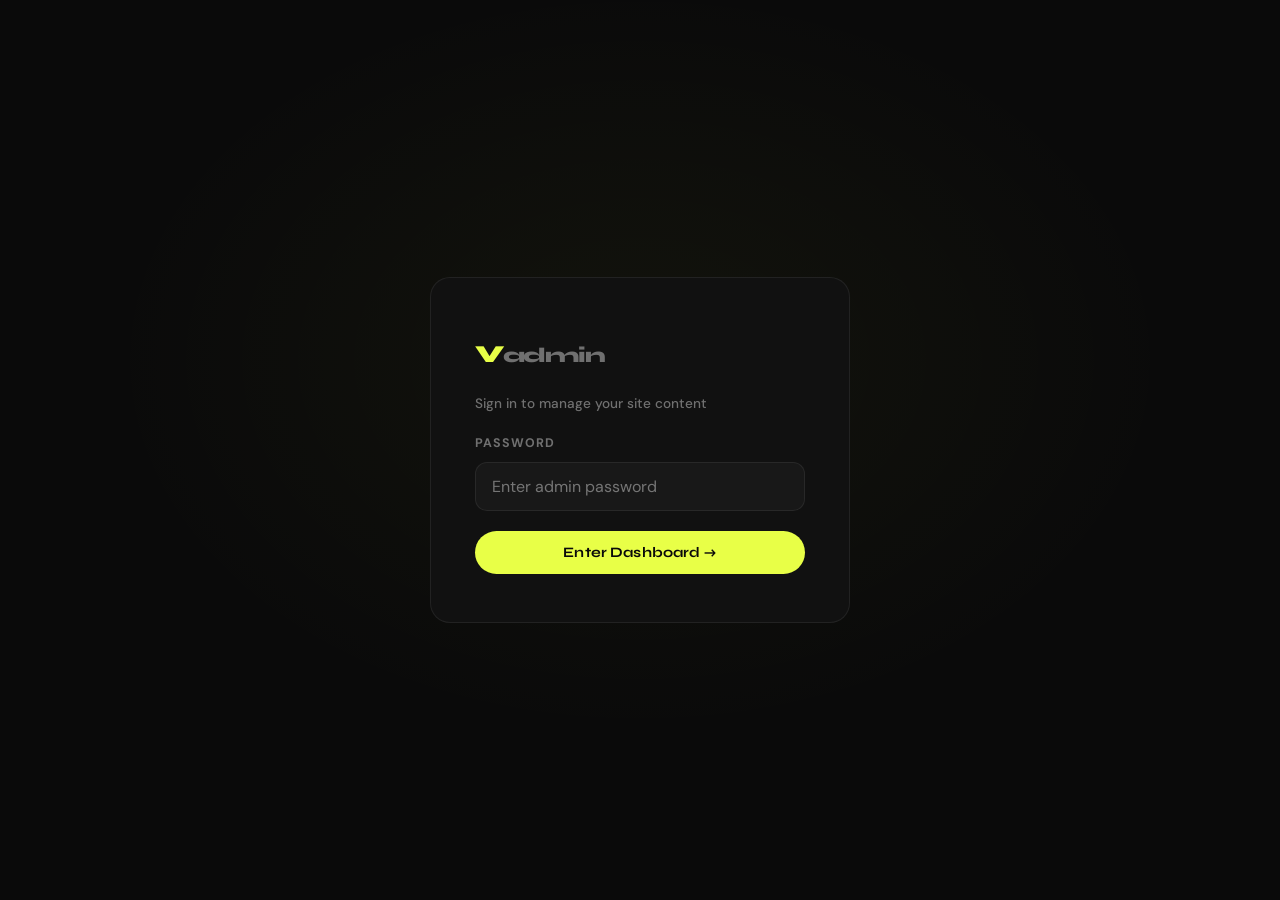
<file: admin.html>
<!DOCTYPE html>
<html lang="en">
<head>
  <meta charset="UTF-8" />
  <meta name="viewport" content="width=device-width, initial-scale=1.0" />
  <title>vworks Admin Panel</title>
  <link rel="preconnect" href="https://fonts.googleapis.com" />
  <link rel="preconnect" href="https://fonts.gstatic.com" crossorigin />
  <link rel="stylesheet" href="admin.css" />
</head>
<body>

  <!-- AUTH GATE -->
  <div id="auth-gate">
    <div class="auth-card">
      <div class="auth-logo">v<span>admin</span></div>
      <h2>Sign in to manage your site content</h2>

      <div class="auth-field">
        <label for="admin-password">Password</label>
        <input type="password" id="admin-password" placeholder="Enter admin password" autocomplete="current-password" />
      </div>

      <button class="auth-btn" id="login-btn">Enter Dashboard →</button>

      <p class="auth-error hidden" id="auth-error">Incorrect password. Please try again.</p>
    </div>
  </div>

  <!-- DASHBOARD -->
  <div id="dashboard" class="hidden">

    <header class="admin-header">
      <div class="admin-logo">v<span>admin</span></div>
      <div class="admin-header-right">
        <a href="index.html" target="_blank" class="btn-preview">View Site ↗</a>
        <button class="btn-logout" id="logout-btn">Log out</button>
      </div>
    </header>

    <main class="admin-main">

      <!-- HERO -->
      <div class="admin-section">
        <div class="admin-section-header">
          <h2>Hero Section</h2>
          <span class="section-badge">Homepage Top</span>
        </div>
        <div class="admin-section-body">
          <p class="field-hint">This is the first thing visitors see. Keep the headline punchy and short.</p>

          <div class="fields-2col">
            <div class="field-group">
              <label for="hero-line1">Line 1</label>
              <input type="text" id="hero-line1" data-field="hero.headline.line1" placeholder="Work." />
            </div>
            <div class="field-group">
              <label for="hero-line2">Line 2 <span style="color:var(--color-accent);font-size:0.7em">(accent colour)</span></label>
              <input type="text" id="hero-line2" data-field="hero.headline.line2" placeholder="Sip." />
            </div>
          </div>

          <div class="field-group">
            <label for="hero-line3">Line 3 <span style="color:var(--color-text-muted);font-size:0.7em">(outlined style)</span></label>
            <input type="text" id="hero-line3" data-field="hero.headline.line3" placeholder=" Game." />
          </div>

          <div class="field-group">
            <label for="hero-subtext">Subtext / Tagline</label>
            <textarea id="hero-subtext" data-field="hero.subtext" rows="2" placeholder="Olambe's boldest co-working hub..."></textarea>
          </div>
        </div>
      </div>

      <!-- SERVICES -->
      <div class="admin-section">
        <div class="admin-section-header">
          <h2>Services</h2>
          <span class="section-badge">3 Cards</span>
        </div>
        <div class="admin-section-body">

          <div class="service-block">
            <div class="service-block-header">Workspace</div>
            <div class="service-block-body">
              <div class="field-group">
                <label>Card Title</label>
                <input type="text" data-field="services.workspace.title" placeholder="Workspace" />
              </div>
              <div class="field-group">
                <label>Description</label>
                <textarea data-field="services.workspace.desc" rows="2" placeholder="Hot desks, private pods..."></textarea>
              </div>
            </div>
          </div>

          <div class="service-block">
            <div class="service-block-header">Coffee Spot</div>
            <div class="service-block-body">
              <div class="field-group">
                <label>Card Title</label>
                <input type="text" data-field="services.coffee.title" placeholder="Coffee Spot" />
              </div>
              <div class="field-group">
                <label>Description</label>
                <textarea data-field="services.coffee.desc" rows="2" placeholder="Cold brew, espresso..."></textarea>
              </div>
            </div>
          </div>

          <div class="service-block">
            <div class="service-block-header">PS5 Gaming</div>
            <div class="service-block-body">
              <div class="field-group">
                <label>Card Title</label>
                <input type="text" data-field="services.gaming.title" placeholder="PS5 Gaming" />
              </div>
              <div class="field-group">
                <label>Description</label>
                <textarea data-field="services.gaming.desc" rows="2" placeholder="Unwind between sessions..."></textarea>
              </div>
            </div>
          </div>

        </div>
      </div>

      <!-- HOURS -->
      <div class="admin-section">
        <div class="admin-section-header">
          <h2>Opening Hours</h2>
          <span class="section-badge">Location Section</span>
        </div>
        <div class="admin-section-body">
          <p class="field-hint">Enter the hours for each day. Type "Closed" for days you're not open.</p>
          <div class="hours-grid">
            <div class="hours-row-admin">
              <label>Monday</label>
              <input type="text" data-field="hours.mon" placeholder="8:00 AM – 7:00 PM" />
            </div>
            <div class="hours-row-admin">
              <label>Tuesday</label>
              <input type="text" data-field="hours.tue" placeholder="8:00 AM – 7:00 PM" />
            </div>
            <div class="hours-row-admin">
              <label>Wednesday</label>
              <input type="text" data-field="hours.wed" placeholder="8:00 AM – 7:00 PM" />
            </div>
            <div class="hours-row-admin">
              <label>Thursday</label>
              <input type="text" data-field="hours.thu" placeholder="8:00 AM – 7:00 PM" />
            </div>
            <div class="hours-row-admin">
              <label>Friday</label>
              <input type="text" data-field="hours.fri" placeholder="8:00 AM – 7:00 PM" />
            </div>
            <div class="hours-row-admin">
              <label>Saturday</label>
              <input type="text" data-field="hours.sat" placeholder="8:00 AM – 7:00 PM" />
            </div>
            <div class="hours-row-admin">
              <label>Sunday</label>
              <input type="text" data-field="hours.sun" placeholder="Closed" />
            </div>
          </div>
        </div>
      </div>

      <!-- VISIBILITY -->
      <div class="admin-section">
        <div class="admin-section-header">
          <h2>Section Visibility</h2>
          <span class="section-badge">Show / Hide</span>
        </div>
        <div class="admin-section-body">
          <p class="field-hint">Toggle sections on or off. Hidden sections won't appear on the public site.</p>

          <div class="toggle-list">
            <div class="toggle-item">
              <div class="toggle-item-label">
                <strong>Amenities Section</strong>
                <span>The 8-item feature grid</span>
              </div>
              <label class="toggle-switch">
                <input type="checkbox" data-toggle="amenities" checked />
                <span class="toggle-track"></span>
              </label>
            </div>

            <div class="toggle-item">
              <div class="toggle-item-label">
                <strong>Gallery Section</strong>
                <span>Photo grid with placeholder slots</span>
              </div>
              <label class="toggle-switch">
                <input type="checkbox" data-toggle="gallery" checked />
                <span class="toggle-track"></span>
              </label>
            </div>
          </div>
        </div>
      </div>

    </main>

    <!-- SAVE BAR -->
    <div class="admin-save-bar">
      <span class="save-status" id="save-status"></span>
      <button class="btn-save" id="save-btn">Save Changes</button>
    </div>

  </div>

  <script src="admin.js"></script>
</body>
</html>
</file>
<file: admin.css>
@import url('https://fonts.googleapis.com/css2?family=Syne:wght@700;800&family=DM+Sans:wght@400;500&display=swap');

:root {
  --color-bg: #0A0A0A;
  --color-surface: #111111;
  --color-surface-2: #181818;
  --color-surface-3: #222222;
  --color-accent: #E8FF47;
  --color-orange: #FF6B35;
  --color-text: #F2F2F2;
  --color-text-muted: #707070;
  --color-border: rgba(255, 255, 255, 0.07);
  --color-border-focus: rgba(232, 255, 71, 0.4);
  --color-success: #4ade80;
  --color-error: #f87171;

  --font-display: 'Syne', sans-serif;
  --font-body: 'DM Sans', sans-serif;

  --radius-sm: 6px;
  --radius-md: 12px;
  --radius-lg: 20px;
  --radius-pill: 999px;

  --ease-out: cubic-bezier(0.16, 1, 0.3, 1);
}

*, *::before, *::after { box-sizing: border-box; margin: 0; padding: 0; }

body {
  background: var(--color-bg);
  color: var(--color-text);
  font-family: var(--font-body);
  font-size: 0.95rem;
  line-height: 1.6;
  -webkit-font-smoothing: antialiased;
  min-height: 100vh;
}

.hidden { display: none !important; }

a { color: var(--color-accent); text-decoration: none; }

/* ─── AUTH GATE ──────────────────────────────────────── */
#auth-gate {
  min-height: 100vh;
  display: flex;
  align-items: center;
  justify-content: center;
  padding: 24px;
  background: radial-gradient(ellipse 60% 60% at 50% 40%, rgba(232,255,71,0.04) 0%, transparent 70%);
}

.auth-card {
  background: var(--color-surface);
  border: 1px solid var(--color-border);
  border-radius: var(--radius-lg);
  padding: 48px 44px;
  width: 100%;
  max-width: 420px;
  display: flex;
  flex-direction: column;
  gap: 20px;
}

.auth-logo {
  font-family: var(--font-display);
  font-size: 2rem;
  font-weight: 800;
  letter-spacing: -0.04em;
  color: var(--color-accent);
  margin-bottom: 4px;
}

.auth-logo span {
  color: var(--color-text-muted);
  font-size: 0.65em;
}

.auth-card h2 {
  font-size: 0.85rem;
  font-weight: 500;
  color: var(--color-text-muted);
  margin-top: -8px;
}

.auth-field {
  display: flex;
  flex-direction: column;
  gap: 8px;
}

.auth-field label {
  font-size: 0.78rem;
  font-weight: 700;
  letter-spacing: 0.08em;
  text-transform: uppercase;
  color: var(--color-text-muted);
}

.auth-field input {
  background: var(--color-surface-2);
  border: 1px solid var(--color-border);
  border-radius: var(--radius-md);
  color: var(--color-text);
  font-family: var(--font-body);
  font-size: 1rem;
  padding: 13px 16px;
  outline: none;
  transition: border-color 200ms;
  width: 100%;
}

.auth-field input:focus {
  border-color: var(--color-border-focus);
}

.auth-btn {
  background: var(--color-accent);
  color: #0A0A0A;
  font-family: var(--font-display);
  font-size: 0.9rem;
  font-weight: 700;
  border: none;
  border-radius: var(--radius-pill);
  padding: 13px 24px;
  cursor: pointer;
  transition: background 200ms, transform 150ms;
  letter-spacing: 0.01em;
}

.auth-btn:hover {
  background: #f5ff70;
  transform: translateY(-1px);
}

.auth-error {
  font-size: 0.83rem;
  color: var(--color-error);
  background: rgba(248, 113, 113, 0.08);
  border: 1px solid rgba(248, 113, 113, 0.2);
  border-radius: var(--radius-sm);
  padding: 9px 14px;
}

/* ─── DASHBOARD ──────────────────────────────────────── */
#dashboard {
  display: flex;
  flex-direction: column;
  min-height: 100vh;
}

.admin-header {
  position: sticky;
  top: 0;
  z-index: 50;
  background: rgba(10, 10, 10, 0.92);
  backdrop-filter: blur(12px);
  border-bottom: 1px solid var(--color-border);
  padding: 16px 32px;
  display: flex;
  align-items: center;
  justify-content: space-between;
  gap: 16px;
}

.admin-logo {
  font-family: var(--font-display);
  font-size: 1.2rem;
  font-weight: 800;
  letter-spacing: -0.03em;
  color: var(--color-accent);
}

.admin-logo span {
  color: var(--color-text-muted);
  font-size: 0.75em;
  margin-left: 2px;
}

.admin-header-right {
  display: flex;
  align-items: center;
  gap: 12px;
}

.btn-preview {
  font-family: var(--font-body);
  font-size: 0.82rem;
  font-weight: 500;
  color: var(--color-text-muted);
  background: none;
  border: 1px solid var(--color-border);
  border-radius: var(--radius-pill);
  padding: 7px 16px;
  cursor: pointer;
  transition: color 200ms, border-color 200ms;
  text-decoration: none;
  display: inline-flex;
  align-items: center;
  gap: 6px;
}

.btn-preview:hover {
  color: var(--color-text);
  border-color: rgba(255,255,255,0.2);
}

.btn-logout {
  font-family: var(--font-body);
  font-size: 0.82rem;
  font-weight: 500;
  color: var(--color-text-muted);
  background: none;
  border: 1px solid var(--color-border);
  border-radius: var(--radius-pill);
  padding: 7px 16px;
  cursor: pointer;
  transition: color 200ms, border-color 200ms;
}

.btn-logout:hover {
  color: var(--color-error);
  border-color: rgba(248, 113, 113, 0.3);
}

.admin-main {
  flex: 1;
  max-width: 760px;
  width: 100%;
  margin: 0 auto;
  padding: 40px 24px 160px;
  display: flex;
  flex-direction: column;
  gap: 32px;
}

/* ─── ADMIN SECTION CARDS ─────────────────────────────── */
.admin-section {
  background: var(--color-surface);
  border: 1px solid var(--color-border);
  border-radius: var(--radius-lg);
  overflow: hidden;
}

.admin-section-header {
  display: flex;
  align-items: center;
  justify-content: space-between;
  padding: 20px 24px;
  border-bottom: 1px solid var(--color-border);
}

.admin-section-header h2 {
  font-family: var(--font-display);
  font-size: 0.95rem;
  font-weight: 700;
  letter-spacing: -0.01em;
}

.section-badge {
  font-size: 0.7rem;
  font-weight: 700;
  letter-spacing: 0.08em;
  text-transform: uppercase;
  color: var(--color-accent);
  background: rgba(232, 255, 71, 0.1);
  border: 1px solid rgba(232, 255, 71, 0.2);
  padding: 3px 10px;
  border-radius: var(--radius-pill);
}

.admin-section-body {
  padding: 24px;
  display: flex;
  flex-direction: column;
  gap: 18px;
}

/* ─── FORM ELEMENTS ──────────────────────────────────── */
.field-group {
  display: flex;
  flex-direction: column;
  gap: 7px;
}

.field-group label {
  font-size: 0.78rem;
  font-weight: 700;
  letter-spacing: 0.07em;
  text-transform: uppercase;
  color: var(--color-text-muted);
}

.field-group input,
.field-group textarea {
  background: var(--color-surface-2);
  border: 1px solid var(--color-border);
  border-radius: var(--radius-md);
  color: var(--color-text);
  font-family: var(--font-body);
  font-size: 0.95rem;
  padding: 11px 14px;
  outline: none;
  transition: border-color 200ms, box-shadow 200ms;
  width: 100%;
  resize: vertical;
}

.field-group input:focus,
.field-group textarea:focus {
  border-color: var(--color-border-focus);
  box-shadow: 0 0 0 3px rgba(232, 255, 71, 0.06);
}

.field-group input.invalid,
.field-group textarea.invalid {
  border-color: rgba(248, 113, 113, 0.5);
  box-shadow: 0 0 0 3px rgba(248, 113, 113, 0.06);
}

.field-error {
  font-size: 0.77rem;
  color: var(--color-error);
}

.field-group textarea { min-height: 80px; }

.field-hint {
  font-size: 0.78rem;
  color: var(--color-text-muted);
  line-height: 1.5;
}

.fields-2col {
  display: grid;
  grid-template-columns: 1fr 1fr;
  gap: 14px;
}

.service-block {
  border: 1px solid var(--color-border);
  border-radius: var(--radius-md);
  overflow: hidden;
}

.service-block-header {
  padding: 10px 16px;
  background: var(--color-surface-2);
  border-bottom: 1px solid var(--color-border);
  font-size: 0.78rem;
  font-weight: 700;
  letter-spacing: 0.07em;
  text-transform: uppercase;
  color: var(--color-accent);
}

.service-block-body {
  padding: 16px;
  display: flex;
  flex-direction: column;
  gap: 12px;
}

/* ─── HOURS GRID ─────────────────────────────────────── */
.hours-grid {
  display: grid;
  grid-template-columns: 1fr 1fr;
  gap: 12px;
}

.hours-row-admin {
  display: flex;
  flex-direction: column;
  gap: 6px;
}

.hours-row-admin label {
  font-size: 0.78rem;
  font-weight: 700;
  letter-spacing: 0.07em;
  text-transform: uppercase;
  color: var(--color-text-muted);
}

.hours-row-admin input {
  background: var(--color-surface-2);
  border: 1px solid var(--color-border);
  border-radius: var(--radius-sm);
  color: var(--color-text);
  font-family: var(--font-body);
  font-size: 0.88rem;
  padding: 9px 12px;
  outline: none;
  transition: border-color 200ms;
  width: 100%;
}

.hours-row-admin input:focus {
  border-color: var(--color-border-focus);
}

/* ─── VISIBILITY TOGGLES ─────────────────────────────── */
.toggle-list {
  display: flex;
  flex-direction: column;
  gap: 12px;
}

.toggle-item {
  display: flex;
  align-items: center;
  justify-content: space-between;
  padding: 14px 16px;
  background: var(--color-surface-2);
  border: 1px solid var(--color-border);
  border-radius: var(--radius-md);
  gap: 16px;
}

.toggle-item-label {
  display: flex;
  flex-direction: column;
  gap: 3px;
}

.toggle-item-label strong {
  font-size: 0.9rem;
  font-weight: 600;
}

.toggle-item-label span {
  font-size: 0.78rem;
  color: var(--color-text-muted);
}

.toggle-switch {
  position: relative;
  width: 44px;
  height: 24px;
  flex-shrink: 0;
}

.toggle-switch input {
  opacity: 0;
  width: 0;
  height: 0;
  position: absolute;
}

.toggle-track {
  position: absolute;
  inset: 0;
  background: var(--color-surface-3);
  border: 1px solid var(--color-border);
  border-radius: var(--radius-pill);
  cursor: pointer;
  transition: background 200ms, border-color 200ms;
}

.toggle-track::after {
  content: '';
  position: absolute;
  left: 3px;
  top: 50%;
  transform: translateY(-50%);
  width: 16px;
  height: 16px;
  background: var(--color-text-muted);
  border-radius: 50%;
  transition: transform 200ms var(--ease-out), background 200ms;
}

.toggle-switch input:checked + .toggle-track {
  background: rgba(232, 255, 71, 0.15);
  border-color: rgba(232, 255, 71, 0.3);
}

.toggle-switch input:checked + .toggle-track::after {
  transform: translateX(20px) translateY(-50%);
  background: var(--color-accent);
}

/* ─── SAVE BAR ───────────────────────────────────────── */
.admin-save-bar {
  position: fixed;
  bottom: 0;
  left: 0;
  right: 0;
  background: rgba(17, 17, 17, 0.95);
  backdrop-filter: blur(12px);
  border-top: 1px solid var(--color-border);
  padding: 16px 24px;
  display: flex;
  align-items: center;
  justify-content: flex-end;
  gap: 16px;
  z-index: 40;
}

.save-status {
  font-size: 0.85rem;
  color: var(--color-success);
  font-weight: 500;
  opacity: 0;
  transition: opacity 200ms;
}

.save-status.visible { opacity: 1; }

.save-status.error { color: var(--color-error); }

.btn-save {
  background: var(--color-accent);
  color: #0A0A0A;
  font-family: var(--font-display);
  font-size: 0.88rem;
  font-weight: 700;
  border: none;
  border-radius: var(--radius-pill);
  padding: 12px 28px;
  cursor: pointer;
  transition: background 200ms, transform 150ms, opacity 200ms;
  letter-spacing: 0.01em;
}

.btn-save:hover:not(:disabled) {
  background: #f5ff70;
  transform: translateY(-1px);
}

.btn-save:disabled {
  opacity: 0.5;
  cursor: not-allowed;
}

/* ─── RESPONSIVE ─────────────────────────────────────── */
@media (max-width: 600px) {
  .admin-header { padding: 14px 16px; }
  .admin-main { padding: 24px 16px 140px; }
  .fields-2col { grid-template-columns: 1fr; }
  .hours-grid { grid-template-columns: 1fr; }
  .admin-save-bar { flex-direction: column; align-items: stretch; }
  .admin-save-bar .save-status { text-align: center; }
}
</file>
